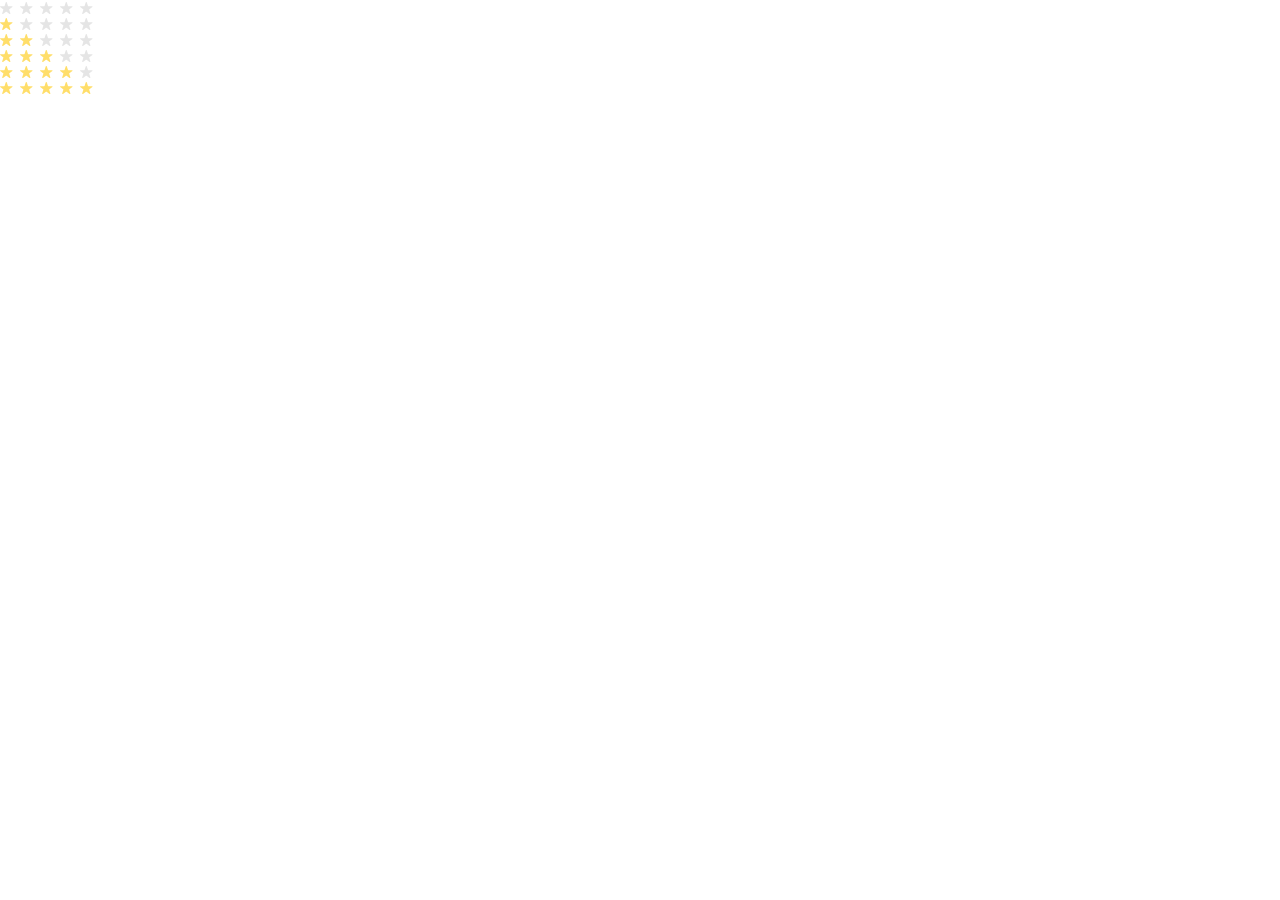
<file: index.html>
<!doctype html><html lang="uk"><head><meta charset="utf-8"><title>Рейтинг зірками</title><link rel="stylesheet" href="index.de44fdb8.css"><link rel="stylesheet" href="index.7302b2e3.css"></head><body class="page"> <div class="stars stars--0"> <div class="stars__star"></div> <div class="stars__star"></div> <div class="stars__star"></div> <div class="stars__star"></div> <div class="stars__star"></div> </div> <div class="stars stars--1"> <div class="stars__star"></div> <div class="stars__star"></div> <div class="stars__star"></div> <div class="stars__star"></div> <div class="stars__star"></div> </div> <div class="stars stars--2"> <div class="stars__star"></div> <div class="stars__star"></div> <div class="stars__star"></div> <div class="stars__star"></div> <div class="stars__star"></div> </div> <div class="stars stars--3"> <div class="stars__star"></div> <div class="stars__star"></div> <div class="stars__star"></div> <div class="stars__star"></div> <div class="stars__star"></div> </div> <div class="stars stars--4"> <div class="stars__star"></div> <div class="stars__star"></div> <div class="stars__star"></div> <div class="stars__star"></div> <div class="stars__star"></div> </div> <div class="stars stars--5"> <div class="stars__star"></div> <div class="stars__star"></div> <div class="stars__star"></div> <div class="stars__star"></div> <div class="stars__star"></div> </div> </body></html>
</file>
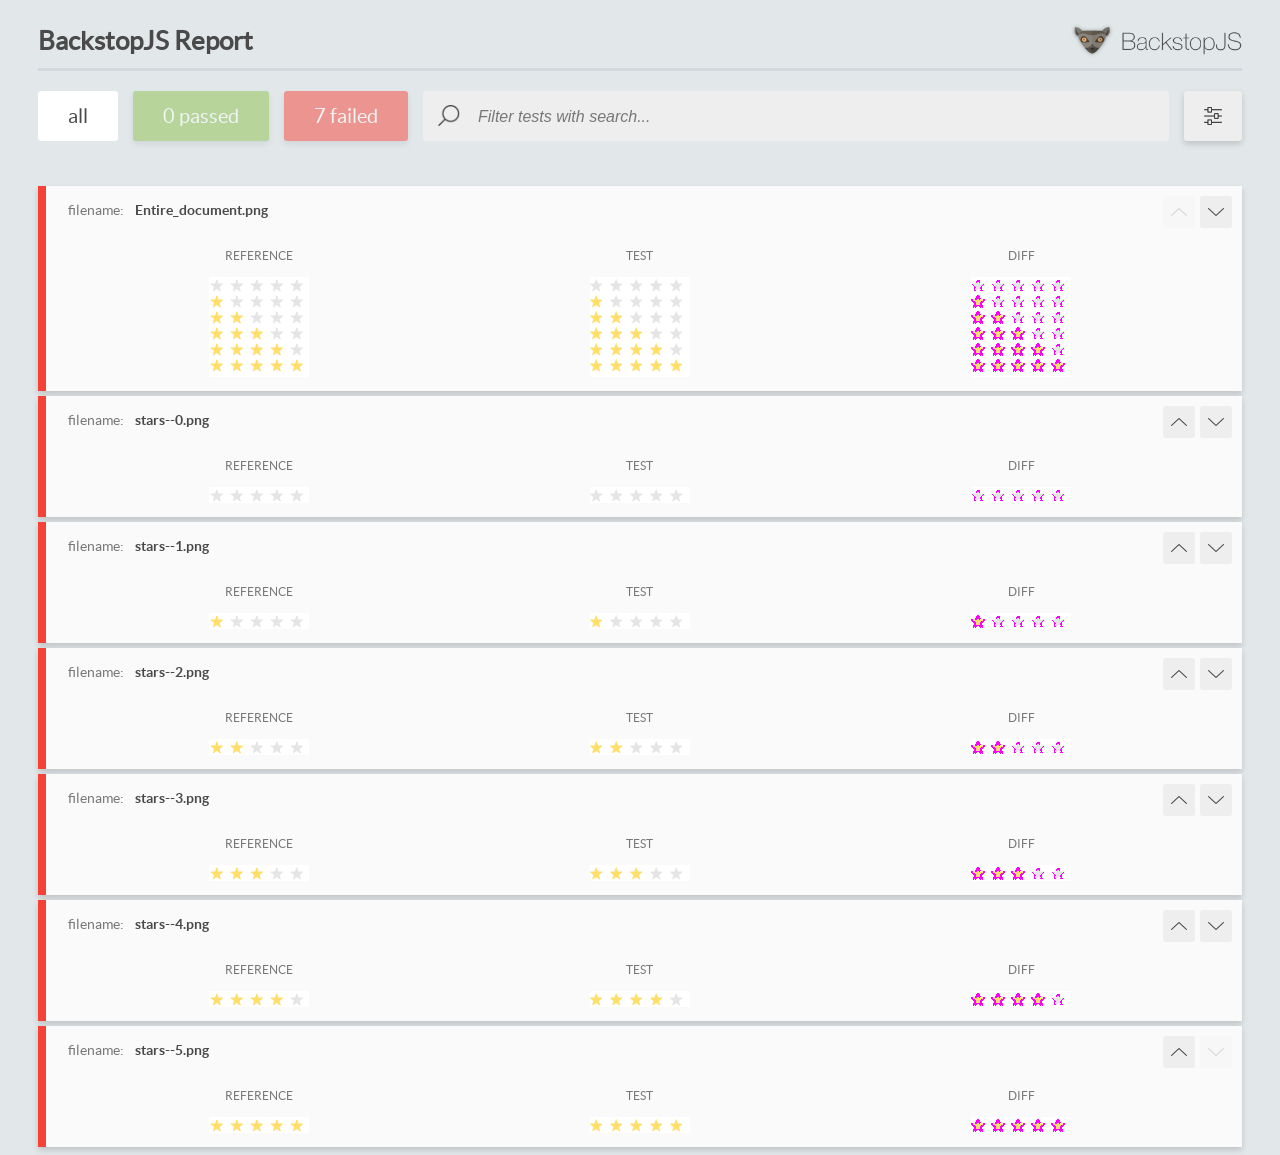
<file: report/html_report/index.html>
<!DOCTYPE html>
<html>
  <head>
    <meta charset="utf-8">
    <!-- Disable Cache -->
    <meta http-equiv="Cache-Control" content="no-cache, no-store, must-revalidate">
    <meta http-equiv="Pragma" content="no-cache">
    <meta http-equiv="Expires" content="0">

    <title>BackstopJS Report</title>

    <style>
      @font-face {
          font-family: 'latoregular';
          src: url('./assets/fonts/lato-regular-webfont.woff2') format('woff2'),
              url('./assets/fonts/lato-regular-webfont.woff') format('woff');
          font-weight: 400;
          font-style: normal;
      }
      @font-face {
          font-family: 'latobold';
          src: url('./assets/fonts/lato-bold-webfont.woff2') format('woff2'),
              url('./assets/fonts/lato-bold-webfont.woff') format('woff');
          font-weight: 700;
          font-style: normal;
      }

      .ReactModal__Body--open {
          overflow: hidden;
      }
      .ReactModal__Body--open .header {
        display: none;
      }

    </style>
  </head>
  <body style="background-color: #E2E7EA">
    <div id="root">

    </div>
    <script>
      function report (report) { // eslint-disable-line no-unused-vars
        window.tests = report;
      }
    </script>
    <script src="config.js"></script>
    <script src="index_bundle.js"></script>
  </body>
</html>
</file>
<file: index.de44fdb8.css>
html{box-sizing:border-box}body{margin:0;padding:0;font-family:Arial,Helvetica,sans-serif}
/*# sourceMappingURL=index.de44fdb8.css.map */
</file>
<file: index.7302b2e3.css>
.stars{display:flex}.stars__star{background-image:url(star.822d561e.svg);background-position:0;background-repeat:no-repeat;width:16px;height:16px}.stars__star:not(:last-child){margin-right:4px}.stars--1 .stars__star:nth-child(-n+1),.stars--2 .stars__star:nth-child(-n+2),.stars--3 .stars__star:nth-child(-n+3),.stars--4 .stars__star:nth-child(-n+4),.stars--5 .stars__star:nth-child(-n+5){background-image:url(star-active.edda4c43.svg)}
/*# sourceMappingURL=index.7302b2e3.css.map */
</file>
